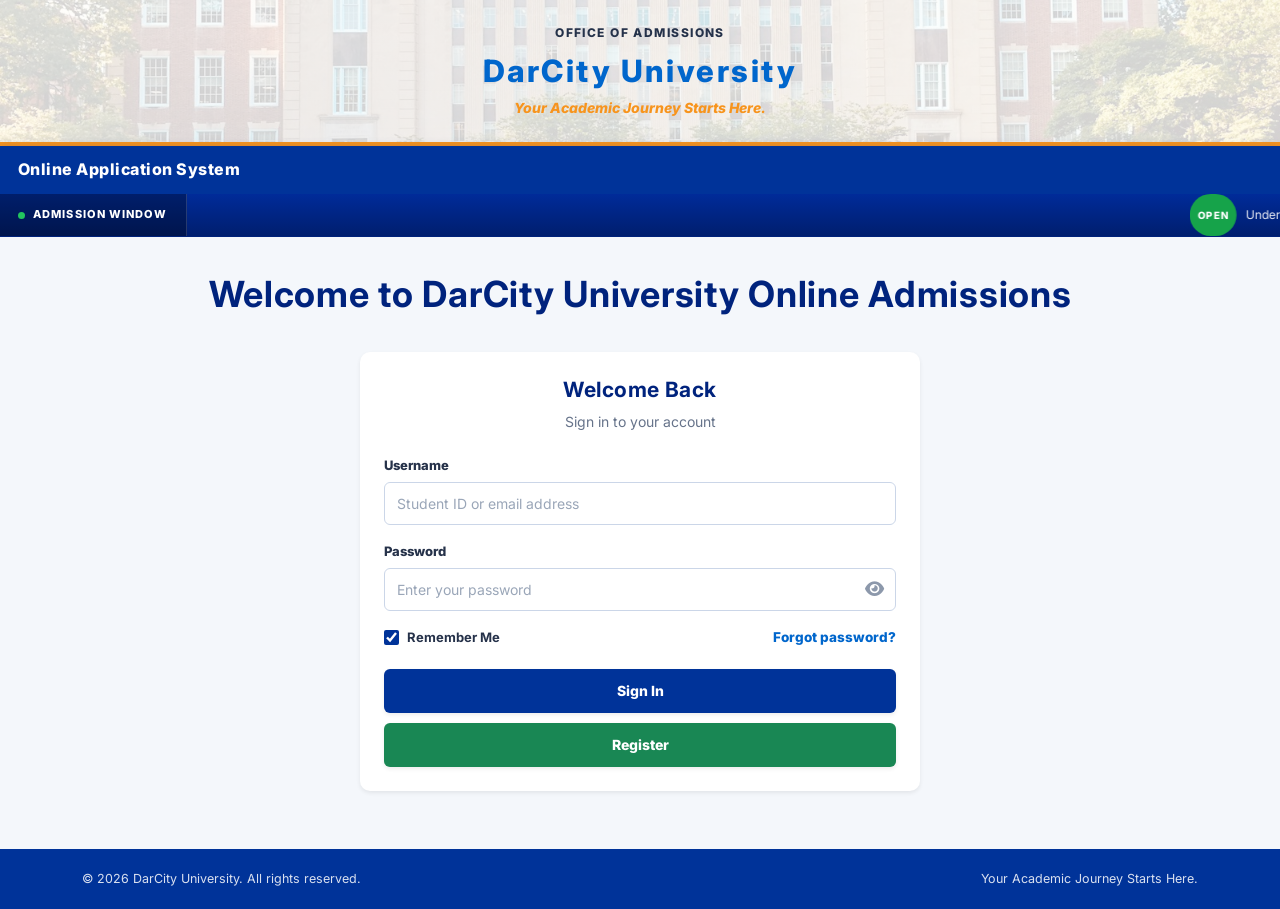
<file: index.html>
<!DOCTYPE html>
<html lang="en">
<head>
  <meta charset="UTF-8">
  <meta name="viewport" content="width=device-width, initial-scale=1.0">
  <link rel="icon" href="images/DARCITY.jpg" type="image/jpeg">
  <title>DarCity University | Online Application System</title>
  <meta name="description" content="DarCity University online application portal. Your academic journey starts here.">
  <link rel="stylesheet" href="https://cdnjs.cloudflare.com/ajax/libs/bootstrap/5.3.3/css/bootstrap.min.css">
  <link rel="preconnect" href="https://fonts.googleapis.com">
  <link rel="preconnect" href="https://fonts.gstatic.com" crossorigin>
  <link href="https://fonts.googleapis.com/css2?family=Inter:wght@300;400;500;600;700;800;900&display=swap" rel="stylesheet">

  
  <link rel="stylesheet" href="https://cdnjs.cloudflare.com/ajax/libs/font-awesome/6.5.2/css/all.min.css">
  <link rel="stylesheet" href="style.css">
</head>
<body class="login-page">
  <div class="portal-shell">

    
    <header class="portal-header">
      <div class="masthead">
        <div class="container masthead-inner">

          <div class="institution">
            <p class="institution-kicker">OFFICE OF ADMISSIONS</p>
            <p class="institution-name">DarCity University</p>
            <p class="institution-motto">Your Academic Journey Starts Here.</p>
          </div>

        </div>
      </div>

      <div class="oas-bar">
        <div class="container oas-inner">
          <a class="oas-title" href="index.html">Online Application System</a>
        </div>
      </div>

      <div class="ticker" aria-label="Admission window information">
        <div class="ticker-label"><span class="ticker-dot"></span>Admission Window</div>
        <marquee class="ticker-marquee" behavior="scroll" direction="left" scrollamount="6" scrolldelay="20">
          <span class="ticker-item"><b class="status-pill status-open">Open</b> Undergraduate &middot; Round 12 &middot; Closes 12 Dec 2026</span>
          <span class="ticker-item"><b class="status-pill status-open">Open</b> Postgraduate &middot; Round 04 &middot; Closes 20 Dec 2026</span>
          <span class="ticker-item"><b class="status-pill status-closed">Closed</b> Diploma &middot; Round 03 &middot; Closed 30 Nov 2026</span>
        </marquee>
      </div>
    </header>

    <main class="portal-main">
      <div class="container">

        
        <section class="admission-section" id="admission-info" aria-labelledby="admission-title">
          <div class="page-heading text-center">
            <div>
              <h1 id="admission-title">Welcome to DarCity University Online Admissions</h1>
            </div>
          </div>
        </section>

        
        <section class="login-wrap" id="login-card" aria-labelledby="login-title">
          <article class="portal-card login-card card shadow-sm border-0">
            <div class="card-body p-4">
              <div class="login-intro">
                <h2 id="login-title">Welcome Back</h2>
                <p class="section-description">Sign in to your account</p>
              </div>

              
              <form class="auth-form" action="application.html#step-personal" method="get">
                <div class="field">
                  <label for="student-id" class="form-label">Username</label>
                  <input type="text" class="form-control" id="student-id" placeholder="Student ID or email address" required>
                </div>

                <div class="field">
                  <label for="password" class="form-label">Password</label>
                  <div class="input-with-icon">
                    <input type="password" class="form-control" id="password" placeholder="Enter your password" required>
                    <span class="input-icon" aria-hidden="true"><i class="fa-solid fa-eye"></i></span>
                  </div>
                </div>

                <div class="form-options d-flex justify-content-between align-items-center">
                  <label class="checkbox-label">
                    <input type="checkbox" checked> Remember Me
                  </label>
                  <a class="text-link" href="mailto:admissions@mit.edu">Forgot password?</a>
                </div>

                <button type="submit" class="btn shadow-sm btn-primary btn-full">Sign In</button>
                <a class="btn shadow-sm btn-success btn-full" href="register.html">Register</a>
              </form>
            </div>
          </article>
        </section>

        

      </div>
    </main>

    <footer class="portal-footer">
      <div class="container footer-inner">
        <p>&copy; 2026 DarCity University. All rights reserved.</p>
        <p>Your Academic Journey Starts Here.</p>
      </div>
    </footer>

  </div>
</body>
</html>
</file>
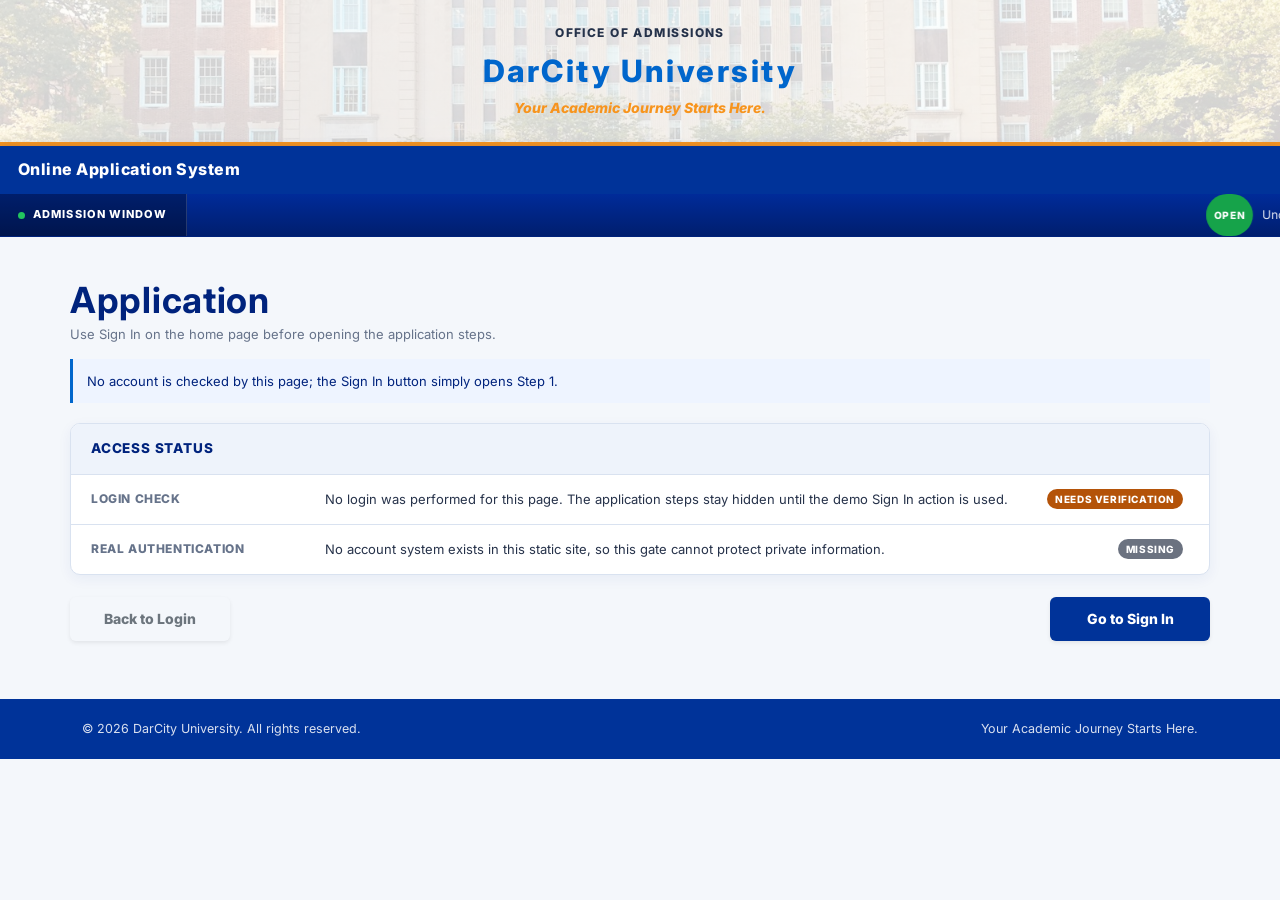
<file: application.html>
<!DOCTYPE html>
<html lang="en">
<head>
  <meta charset="UTF-8">
  <meta name="viewport" content="width=device-width, initial-scale=1.0">
  <link rel="icon" href="images/DARCITY.jpg" type="image/jpeg">
  <title>Application | DarCity University</title>
  <meta name="description" content="Complete the static DarCity University application step by step in one page, without JavaScript.">
  <link rel="stylesheet" href="https://cdnjs.cloudflare.com/ajax/libs/bootstrap/5.3.3/css/bootstrap.min.css">
  <link rel="preconnect" href="https://fonts.googleapis.com">
  <link rel="preconnect" href="https://fonts.gstatic.com" crossorigin>
  <link href="https://fonts.googleapis.com/css2?family=Inter:wght@300;400;500;600;700;800;900&display=swap" rel="stylesheet">
  <link rel="stylesheet" href="https://cdnjs.cloudflare.com/ajax/libs/font-awesome/6.5.2/css/all.min.css">
  <link rel="stylesheet" href="style.css">
</head>
<body>

  <header class="portal-header">
    <div class="masthead">
      <div class="container masthead-inner">
        <div class="institution">
          <p class="institution-kicker">OFFICE OF ADMISSIONS</p>
          <p class="institution-name">DarCity University</p>
          <p class="institution-motto">Your Academic Journey Starts Here.</p>
        </div>
      </div>
    </div>

    <div class="oas-bar">
      <div class="container oas-inner">
        <a class="oas-title" href="index.html">Online Application System</a>
      </div>
    </div>

    <div class="ticker" aria-label="Admission window information">
      <div class="ticker-label"><span class="ticker-dot"></span>Admission Window</div>
      <marquee class="ticker-marquee" behavior="scroll" direction="left" scrollamount="6" scrolldelay="20">
        <span class="ticker-item"><b class="status-pill status-open">Open</b> Undergraduate &middot; Round 12 &middot; Closes 12 Dec 2026</span>
        <span class="ticker-item"><b class="status-pill status-open">Open</b> Postgraduate &middot; Round 04 &middot; Closes 20 Dec 2026</span>
        <span class="ticker-item"><b class="status-pill status-closed">Closed</b> Diploma &middot; Round 03 &middot; Closed 30 Nov 2026</span>
      </marquee>
    </div>
  </header>

  <main class="container portal-main">

    <section class="step-panel" id="step-personal">
      <section class="page-intro">
        <h1>Application</h1>
      </section>

      <div class="step-progress" aria-label="Application steps">
        <div class="step-progress-item"><a class="step-progress-link" href="#step-personal" aria-label="Personal Information"><span class="step-progress-title">Personal Information</span></a></div>
        <div class="step-progress-item"><a class="step-progress-link" href="#step-academic" aria-label="Academic Background"><span class="step-progress-title">Academic Background</span></a></div>
        <div class="step-progress-item"><a class="step-progress-link" href="#step-programme" aria-label="Programme Selection"><span class="step-progress-title">Programme Selection</span></a></div>
        <div class="step-progress-item"><a class="step-progress-link" href="#step-review" aria-label="Review"><span class="step-progress-title">Review</span></a></div>
        <div class="step-progress-item"><a class="step-progress-link" href="#step-confirmation" aria-label="Confirmation"><span class="step-progress-title">Confirmation</span></a></div>
      </div>

      <div class="step-form">
        <fieldset class="form-card shadow-sm rounded-3" id="personal">
          <legend><span class="legend-index">A</span> Personal Information</legend>
          <div class="form-grid">
            <div class="field">
              <label for="full-name" class="form-label">Full Name</label>
              <input type="text" class="form-control" id="full-name" autocomplete="name" placeholder="As shown on your ID" required>
            </div>
            <div class="field">
              <label for="dob" class="form-label">Date of Birth</label>
              <input type="date" class="form-control" id="dob" autocomplete="bday" required>
            </div>
            <div class="field">
              <label for="app-gender" class="form-label">Gender</label>
              <select class="form-select" id="app-gender" required>
                <option value="" disabled selected>Select gender</option>
                <option>Female</option>
                <option>Male</option>
                <option>Prefer not to say</option>
              </select>
            </div>
            <div class="field">
              <label for="app-nationality" class="form-label">Nationality</label>
              <select class="form-select" id="app-nationality" required>
                <option value="" disabled selected>Select nationality</option>
                <option>Afghanistan
                <option>Albania
                <option>Algeria
                <option>Andorra
                <option>Angola
                <option>Antigua and Barbuda
                <option>Argentina
                <option>Armenia
                <option>Australia
                <option>Austria
                <option>Azerbaijan
                <option>Bahamas
                <option>Bahrain
                <option>Bangladesh
                <option>Barbados
                <option>Belarus
                <option>Belgium
                <option>Belize
                <option>Benin
                <option>Bhutan
                <option>Bolivia
                <option>Bosnia and Herzegovina
                <option>Botswana
                <option>Brazil
                <option>Brunei
                <option>Bulgaria
                <option>Burkina Faso
                <option>Burundi
                <option>Cabo Verde
                <option>Cambodia
                <option>Cameroon
                <option>Canada
                <option>Central African Republic
                <option>Chad
                <option>Chile
                <option>China
                <option>Colombia
                <option>Comoros
                <option>Congo, Democratic Republic of the
                <option>Congo, Republic of the
                <option>Costa Rica
                <option>Croatia
                <option>Cuba
                <option>Cyprus
                <option>Czechia
                <option>Denmark
                <option>Djibouti
                <option>Dominica
                <option>Dominican Republic
                <option>Ecuador
                <option>Egypt
                <option>El Salvador
                <option>Equatorial Guinea
                <option>Eritrea
                <option>Estonia
                <option>Eswatini
                <option>Ethiopia
                <option>Fiji
                <option>Finland
                <option>France
                <option>Gabon
                <option>Gambia
                <option>Georgia
                <option>Germany
                <option>Ghana
                <option>Greece
                <option>Grenada
                <option>Guatemala
                <option>Guinea
                <option>Guinea-Bissau
                <option>Guyana
                <option>Haiti
                <option>Honduras
                <option>Hungary
                <option>Iceland
                <option>India
                <option>Indonesia
                <option>Iran
                <option>Iraq
                <option>Ireland
                <option>Israel
                <option>Italy
                <option>Jamaica
                <option>Japan
                <option>Jordan
                <option>Kazakhstan
                <option>Kenya
                <option>Kiribati
                <option>Kuwait
                <option>Kyrgyzstan
                <option>Laos
                <option>Latvia
                <option>Lebanon
                <option>Lesotho
                <option>Liberia
                <option>Libya
                <option>Liechtenstein
                <option>Lithuania
                <option>Luxembourg
                <option>Madagascar
                <option>Malawi
                <option>Malaysia
                <option>Maldives
                <option>Mali
                <option>Malta
                <option>Marshall Islands
                <option>Mauritania
                <option>Mauritius
                <option>Mexico
                <option>Micronesia
                <option>Moldova
                <option>Monaco
                <option>Mongolia
                <option>Montenegro
                <option>Morocco
                <option>Mozambique
                <option>Myanmar
                <option>Namibia
                <option>Nauru
                <option>Nepal
                <option>Netherlands
                <option>New Zealand
                <option>Nicaragua
                <option>Niger
                <option>Nigeria
                <option>North Korea
                <option>North Macedonia
                <option>Norway
                <option>Oman
                <option>Pakistan
                <option>Palau
                <option>Palestine
                <option>Panama
                <option>Papua New Guinea
                <option>Paraguay
                <option>Peru
                <option>Philippines
                <option>Poland
                <option>Portugal
                <option>Qatar
                <option>Romania
                <option>Russia
                <option>Rwanda
                <option>Saint Kitts and Nevis
                <option>Saint Lucia
                <option>Saint Vincent and the Grenadines
                <option>Samoa
                <option>San Marino
                <option>Sao Tome and Principe
                <option>Saudi Arabia
                <option>Senegal
                <option>Serbia
                <option>Seychelles
                <option>Sierra Leone
                <option>Singapore
                <option>Slovakia
                <option>Slovenia
                <option>Solomon Islands
                <option>Somalia
                <option>South Africa
                <option>South Korea
                <option>South Sudan
                <option>Spain
                <option>Sri Lanka
                <option>Sudan
                <option>Suriname
                <option>Sweden
                <option>Switzerland
                <option>Syria
                <option>Tajikistan
                <option>Tanzania
                <option>Thailand
                <option>Timor-Leste
                <option>Togo
                <option>Tonga
                <option>Trinidad and Tobago
                <option>Tunisia
                <option>Turkey
                <option>Turkmenistan
                <option>Tuvalu
                <option>Uganda
                <option>Ukraine
                <option>United Arab Emirates
                <option>United Kingdom
                <option>United States
                <option>Uruguay
                <option>Uzbekistan
                <option>Vanuatu
                <option>Vatican City
                <option>Venezuela
                <option>Vietnam
                <option>Yemen
                <option>Zambia
                <option>Zimbabwe
                <option>Other
              </select>
            </div>
            <div class="field">
              <label for="app-email" class="form-label">Email</label>
              <input type="email" class="form-control" id="app-email" autocomplete="email" placeholder="name@example.com" required>
            </div>
            <div class="field">
              <label for="app-phone" class="form-label">Phone Number</label>
              <input type="tel" class="form-control" id="app-phone" autocomplete="tel" placeholder="+255 000 000 000" required>
            </div>
            <div class="field full">
              <label for="app-address" class="form-label">Address</label>
              <textarea class="form-control" id="app-address" autocomplete="street-address" rows="2" required></textarea>
            </div>
          </div>
        </fieldset>

        <div class="step-actions">
          <a class="btn shadow-sm btn-outline-secondary" href="index.html">Cancel</a>
          <div class="step-actions-end">
            <a class="btn shadow-sm btn-primary continue-link" href="#step-academic">Continue to Academics</a>
          </div>
        </div>
      </div>
    </section>

    <section class="step-panel" id="step-academic">
      <section class="page-intro">
        <h1>Application</h1>
        <p class="small-note">Add your most recent school and qualification details.</p>
      </section>

      <div class="step-progress" aria-label="Application steps">
        <div class="step-progress-item"><a class="step-progress-link" href="#step-personal" aria-label="Personal Information"><span class="step-progress-title">Personal Information</span></a></div>
        <div class="step-progress-item"><a class="step-progress-link" href="#step-academic" aria-label="Academic Background"><span class="step-progress-title">Academic Background</span></a></div>
        <div class="step-progress-item"><a class="step-progress-link" href="#step-programme" aria-label="Programme Selection"><span class="step-progress-title">Programme Selection</span></a></div>
        <div class="step-progress-item"><a class="step-progress-link" href="#step-review" aria-label="Review"><span class="step-progress-title">Review</span></a></div>
        <div class="step-progress-item"><a class="step-progress-link" href="#step-confirmation" aria-label="Confirmation"><span class="step-progress-title">Confirmation</span></a></div>
      </div>

      <div class="step-form">
        <fieldset class="form-card shadow-sm rounded-3" id="academic">
          <legend><span class="legend-index">B</span> Academic Background</legend>
          <div class="form-grid">
            <div class="field">
              <label for="school" class="form-label">Previous School</label>
              <input type="text" class="form-control" id="school" placeholder="Name of your most recent school" required>
            </div>
            <div class="field">
              <label for="education-level" class="form-label">Education Level</label>
              <select class="form-select" id="education-level" required>
                <option value="" disabled selected>Select level</option>
                <option>High School / Secondary</option>
                <option>Diploma</option>
                <option>Undergraduate</option>
                <option>Postgraduate</option>
              </select>
            </div>
            <div class="field">
              <label for="exam-year" class="form-label">Examination Year</label>
              <input type="number" class="form-control" id="exam-year" min="1990" max="2030" placeholder="2026" required>
            </div>
            <div class="field">
              <label for="certificate" class="form-label">Certificate Type</label>
              <select class="form-select" id="certificate" required>
                <option value="" disabled selected>Select certificate</option>
                <option>Secondary School Certificate</option>
                <option>Higher Secondary Certificate</option>
                <option>International Baccalaureate</option>
                <option>Other</option>
              </select>
            </div>
            <div class="field full">
              <label for="grades" class="form-label">Grade</label>
              <input type="text" class="form-control" id="grades" placeholder="For example, 5 credits / GPA 3.8" required>
            </div>
          </div>
        </fieldset>

        <div class="step-actions">
          <a class="btn shadow-sm btn-outline-secondary" href="#step-personal">Back</a>
          <div class="step-actions-end">
            <a class="btn shadow-sm btn-primary continue-link" href="#step-programme">Continue to Programme</a>
          </div>
        </div>
      </div>
    </section>

    <section class="step-panel" id="step-programme">
      <section class="page-intro">
        <h1>Application</h1>
        <p class="small-note">Choose an award level, then select one programme from the list that appears.</p>
      </section>

      <div class="step-progress" aria-label="Application steps">
        <div class="step-progress-item"><a class="step-progress-link" href="#step-personal" aria-label="Personal Information"><span class="step-progress-title">Personal Information</span></a></div>
        <div class="step-progress-item"><a class="step-progress-link" href="#step-academic" aria-label="Academic Background"><span class="step-progress-title">Academic Background</span></a></div>
        <div class="step-progress-item"><a class="step-progress-link" href="#step-programme" aria-label="Programme Selection"><span class="step-progress-title">Programme Selection</span></a></div>
        <div class="step-progress-item"><a class="step-progress-link" href="#step-review" aria-label="Review"><span class="step-progress-title">Review</span></a></div>
        <div class="step-progress-item"><a class="step-progress-link" href="#step-confirmation" aria-label="Confirmation"><span class="step-progress-title">Confirmation</span></a></div>
      </div>

      <p class="step-note">Answers stay in this page while it is open.</p>

      <div class="step-form">
        <fieldset class="form-card shadow-sm rounded-3" id="programme">
          <legend><span class="legend-index">C</span> Technology Programme Selection</legend>

          <div class="programme-picker">
            <div class="programme-level-field">
              <label for="programme-level" class="form-label">Award Level</label>
              <select class="form-select programme-level" id="programme-level" required>
                <option value="" disabled selected>Select diploma or bachelor</option>
                <option value="bachelor">Bachelor</option>
                <option value="diploma">Diploma</option>
              </select>
            </div>

            <p class="programme-hint">Choose an award level to see the available programmes.</p>

            <div class="programme-panel" data-level="bachelor">
              <div class="programme-grid">
                <label class="programme-card">
                  <input type="radio" name="programme" required value="btech-computer-science">
                  <span class="programme-card-body">
                    <span class="programme-icon">CS</span>
                    <span class="programme-name">Bachelor of Technology in Computer Science</span>
                    <span class="programme-department">Department of Computer Science</span>
                    <span class="programme-description">Learn programming, databases and the basics of computing systems.</span>
                    <span class="programme-details"><span>B.Tech</span><span>4 years</span></span>
                    <span class="select-option">Select programme</span>
                  </span>
                </label>

                <label class="programme-card">
                  <input type="radio" name="programme" required value="btech-information-technology">
                  <span class="programme-card-body">
                    <span class="programme-icon">IT</span>
                    <span class="programme-name">Bachelor of Technology in Information Technology</span>
                    <span class="programme-department">Department of Information Technology</span>
                    <span class="programme-description">Study networks, databases and the tools used to manage information systems.</span>
                    <span class="programme-details"><span>B.Tech</span><span>4 years</span></span>
                    <span class="select-option">Select programme</span>
                  </span>
                </label>

                <label class="programme-card">
                  <input type="radio" name="programme" required value="btech-software-engineering">
                  <span class="programme-card-body">
                    <span class="programme-icon">SE</span>
                    <span class="programme-name">Bachelor of Technology in Software Engineering</span>
                    <span class="programme-department">Department of Software Engineering</span>
                    <span class="programme-description">Learn how software is planned, built, tested and maintained in real projects.</span>
                    <span class="programme-details"><span>B.Tech</span><span>4 years</span></span>
                    <span class="select-option">Select programme</span>
                  </span>
                </label>

                <label class="programme-card">
                  <input type="radio" name="programme" required value="btech-computer-engineering">
                  <span class="programme-card-body">
                    <span class="programme-icon">CE</span>
                    <span class="programme-name">Bachelor of Technology in Computer Engineering</span>
                    <span class="programme-department">Department of Computer Engineering</span>
                    <span class="programme-description">Work with computer hardware, embedded systems and the software that runs on them.</span>
                    <span class="programme-details"><span>B.Tech</span><span>4 years</span></span>
                    <span class="select-option">Select programme</span>
                  </span>
                </label>

                <label class="programme-card">
                  <input type="radio" name="programme" required value="btech-electronics-communication">
                  <span class="programme-card-body">
                    <span class="programme-icon">EC</span>
                    <span class="programme-name">Bachelor of Technology in Electronics and Communication Engineering</span>
                    <span class="programme-department">Department of Electronics and Communication Engineering</span>
                    <span class="programme-description">Study circuits, signals and communication systems used in everyday devices.</span>
                    <span class="programme-details"><span>B.Tech</span><span>4 years</span></span>
                    <span class="select-option">Select programme</span>
                  </span>
                </label>

                <label class="programme-card">
                  <input type="radio" name="programme" required value="btech-electrical-engineering">
                  <span class="programme-card-body">
                    <span class="programme-icon">EE</span>
                    <span class="programme-name">Bachelor of Technology in Electrical Engineering</span>
                    <span class="programme-department">Department of Electrical Engineering</span>
                    <span class="programme-description">Learn about circuits, machines, power systems and electrical design.</span>
                    <span class="programme-details"><span>B.Tech</span><span>4 years</span></span>
                    <span class="select-option">Select programme</span>
                  </span>
                </label>
              </div>
            </div>

            <div class="programme-panel" data-level="diploma">
              <div class="programme-grid">
                <label class="programme-card">
                  <input type="radio" name="programme" required value="diploma-computer-science">
                  <span class="programme-card-body">
                    <span class="programme-icon">DCS</span>
                    <span class="programme-name">Diploma in Computer Science</span>
                    <span class="programme-department">Department of Computer Science</span>
                    <span class="programme-description">Learn programming, databases and basic computer systems.</span>
                    <span class="programme-details"><span>Diploma</span><span>3 years</span></span>
                    <span class="select-option">Select programme</span>
                  </span>
                </label>

                <label class="programme-card">
                  <input type="radio" name="programme" required value="diploma-information-technology">
                  <span class="programme-card-body">
                    <span class="programme-icon">DIT</span>
                    <span class="programme-name">Diploma in Information Technology</span>
                    <span class="programme-department">Department of Information Technology</span>
                    <span class="programme-description">Study computer networks, databases and everyday IT support.</span>
                    <span class="programme-details"><span>Diploma</span><span>3 years</span></span>
                    <span class="select-option">Select programme</span>
                  </span>
                </label>

                <label class="programme-card">
                  <input type="radio" name="programme" required value="diploma-electrical-engineering">
                  <span class="programme-card-body">
                    <span class="programme-icon">DEE</span>
                    <span class="programme-name">Diploma in Electrical Engineering</span>
                    <span class="programme-department">Department of Electrical Engineering</span>
                    <span class="programme-description">Learn wiring, circuits, machines and basic power systems.</span>
                    <span class="programme-details"><span>Diploma</span><span>3 years</span></span>
                    <span class="select-option">Select programme</span>
                  </span>
                </label>

                <label class="programme-card">
                  <input type="radio" name="programme" required value="diploma-electronics-communication">
                  <span class="programme-card-body">
                    <span class="programme-icon">DEC</span>
                    <span class="programme-name">Diploma in Electronics and Communication</span>
                    <span class="programme-department">Department of Electronics and Communication Engineering</span>
                    <span class="programme-description">Study electronic circuits and the basics of communication systems.</span>
                    <span class="programme-details"><span>Diploma</span><span>3 years</span></span>
                    <span class="select-option">Select programme</span>
                  </span>
                </label>
              </div>
            </div>
          </div>
        </fieldset>

        <div class="step-actions">
          <a class="btn shadow-sm btn-outline-secondary" href="#step-academic">Back</a>
          <div class="step-actions-end">
            <a class="btn shadow-sm btn-primary continue-link" href="#step-review">Continue to Review</a>
          </div>
        </div>
      </div>
    </section>

    <section class="step-panel" id="step-review">
      <section class="page-intro">
        <h1>Application</h1>
        <p class="small-note">Check the state of this static application flow before the final step.</p>
      </section>

      <div class="step-progress" aria-label="Application steps">
        <div class="step-progress-item"><a class="step-progress-link" href="#step-personal" aria-label="Personal Information"><span class="step-progress-title">Personal Information</span></a></div>
        <div class="step-progress-item"><a class="step-progress-link" href="#step-academic" aria-label="Academic Background"><span class="step-progress-title">Academic Background</span></a></div>
        <div class="step-progress-item"><a class="step-progress-link" href="#step-programme" aria-label="Programme Selection"><span class="step-progress-title">Programme Selection</span></a></div>
        <div class="step-progress-item"><a class="step-progress-link" href="#step-review" aria-label="Review"><span class="step-progress-title">Review</span></a></div>
        <div class="step-progress-item"><a class="step-progress-link" href="#step-confirmation" aria-label="Confirmation"><span class="step-progress-title">Confirmation</span></a></div>
      </div>



      <div class="step-actions">
        <a class="btn shadow-sm btn-outline-secondary" href="#step-programme">Back</a>
        <div class="step-actions-end">
          <a class="btn shadow-sm btn-primary continue-link" href="#step-confirmation">Continue to Confirmation</a>
        </div>
      </div>
    </section>

    <div class="review-actions" aria-label="Review actions">
      <div class="step-actions">
        <a class="btn shadow-sm btn-outline-secondary" href="#step-programme">Back</a>
        <div class="step-actions-end">
          <a class="btn shadow-sm btn-primary" href="#step-confirmation">Continue to Confirmation</a>
        </div>
      </div>
    </div>

    <section class="step-panel" id="step-confirmation">
      <section class="page-intro">
        <h1>Application</h1>
        <p class="small-note">You have reached the end of the no-JavaScript step flow.</p>
      </section>

      <div class="step-progress" aria-label="Application steps">
        <div class="step-progress-item"><a class="step-progress-link" href="#step-personal" aria-label="Personal Information"><span class="step-progress-title">Personal Information</span></a></div>
        <div class="step-progress-item"><a class="step-progress-link" href="#step-academic" aria-label="Academic Background"><span class="step-progress-title">Academic Background</span></a></div>
        <div class="step-progress-item"><a class="step-progress-link" href="#step-programme" aria-label="Programme Selection"><span class="step-progress-title">Programme Selection</span></a></div>
        <div class="step-progress-item"><a class="step-progress-link" href="#step-review" aria-label="Review"><span class="step-progress-title">Review</span></a></div>
        <div class="step-progress-item"><a class="step-progress-link" href="#step-confirmation" aria-label="Confirmation"><span class="step-progress-title">Confirmation</span></a></div>
      </div>


      <section class="completion-message" aria-labelledby="completion-heading">
        <h2 id="completion-heading">CONFIRMATION</h2>
        <p>You have finished the application. Once submitted no return.</p>
        <label class="checkbox-label">
          <input type="checkbox">
          I hereby declare that the information provided in this application is true, accurate, and complete to the best of my knowledge.
        </label>
      </section>

      <div class="step-actions">
        <a class="btn shadow-sm btn-outline-secondary" href="#step-review">Back to Review</a>
        <div class="step-actions-end">
          <a class="btn shadow-sm btn-primary" href="index.html">Submit Application</a>
        </div>
      </div>
    </section>

    <section class="locked-panel" id="step-locked">
      <section class="page-intro">
        <h1>Application</h1>
        <p class="small-note">Complete the earlier steps before opening this one.</p>
      </section>

      <p class="step-note">At least one required field is still incomplete. Go back and finish it before continuing.</p>

      <section class="review-card" aria-labelledby="locked-heading">
        <div class="review-card-header" id="locked-heading">Step Access</div>

        <div class="review-row">
          <div class="review-label">Previous Steps</div>
          <div class="review-value">The earlier answers must pass the browser's required-field checks before the next step unlocks.</div>
          <b class="status-pill status-pending review-status">NEEDS VERIFICATION</b>
        </div>
      </section>

      <div class="step-actions">
        <a class="btn shadow-sm btn-outline-secondary" href="index.html#login-card">Back to Login</a>
        <div class="step-actions-end">
          <a class="btn shadow-sm btn-primary" href="#step-personal">Go to Step 1</a>
        </div>
      </div>
    </section>

    <section class="gate-panel" id="login-required">
      <section class="page-intro">
        <h1>Application</h1>
        <p class="small-note">Use Sign In on the home page before opening the application steps.</p>
      </section>

      <p class="step-note">No account is checked by this page; the Sign In button simply opens Step 1.</p>

      <section class="review-card" aria-labelledby="gate-heading">
        <div class="review-card-header" id="gate-heading">Access Status</div>

        <div class="review-row">
          <div class="review-label">Login Check</div>
          <div class="review-value">No login was performed for this page. The application steps stay hidden until the demo Sign In action is used.</div>
          <b class="status-pill status-pending review-status">NEEDS VERIFICATION</b>
        </div>

        <div class="review-row">
          <div class="review-label">Real Authentication</div>
          <div class="review-value">No account system exists in this static site, so this gate cannot protect private information.</div>
          <b class="status-pill status-missing review-status">MISSING</b>
        </div>
      </section>

      <div class="step-actions">
        <a class="btn shadow-sm btn-outline-secondary" href="index.html#login-card">Back to Login</a>
        <div class="step-actions-end">
          <a class="btn shadow-sm btn-primary" href="index.html#login-card">Go to Sign In</a>
        </div>
      </div>
    </section>

  </main>

  <footer class="portal-footer">
    <div class="container footer-inner">
      <p>&copy; 2026 DarCity University. All rights reserved.</p>
      <p>Your Academic Journey Starts Here.</p>
    </div>
  </footer>

</body>
</html>
</file>
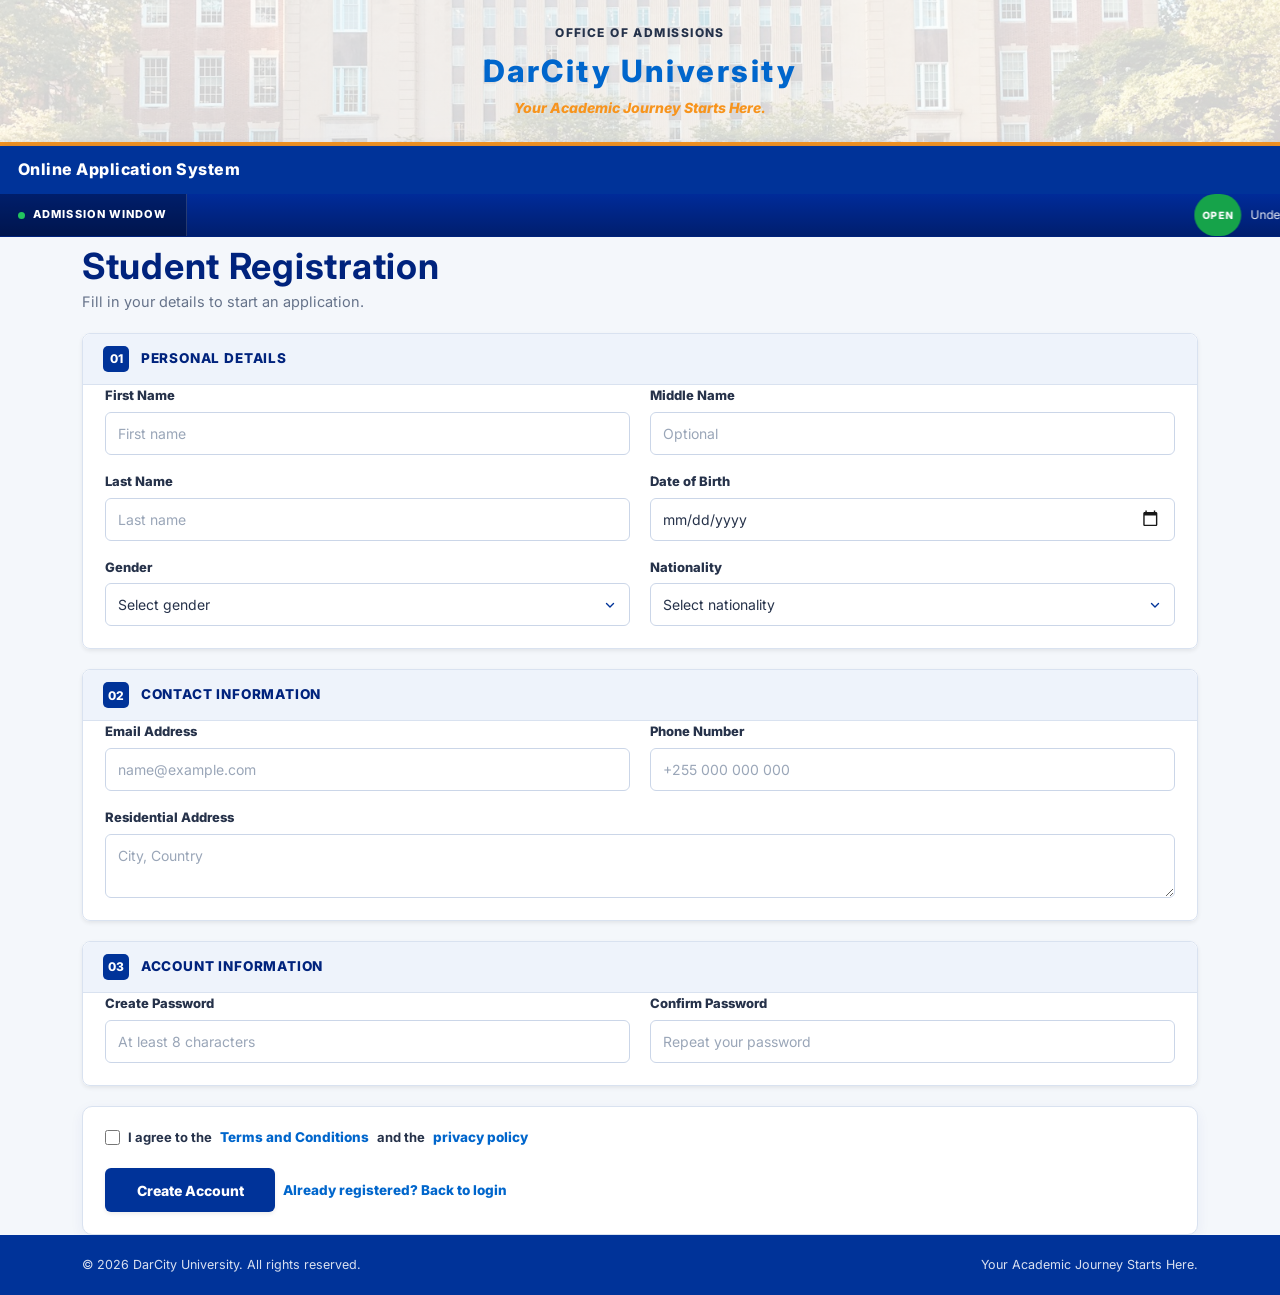
<file: register.html>
<!DOCTYPE html>
<html lang="en">
<head>
  <meta charset="UTF-8">
  <meta name="viewport" content="width=device-width, initial-scale=1.0">
  <link rel="icon" href="images/DARCITY.jpg" type="image/jpeg">
  <title>Register | DarCity University</title>
  <meta name="description" content="Create a DarCity University student account to begin your application.">
  <link rel="stylesheet" href="https://cdnjs.cloudflare.com/ajax/libs/bootstrap/5.3.3/css/bootstrap.min.css">
  <link rel="preconnect" href="https://fonts.googleapis.com">
  <link rel="preconnect" href="https://fonts.gstatic.com" crossorigin>
  <link href="https://fonts.googleapis.com/css2?family=Inter:wght@300;400;500;600;700;800;900&display=swap" rel="stylesheet">

  
  <link rel="stylesheet" href="https://cdnjs.cloudflare.com/ajax/libs/font-awesome/6.5.2/css/all.min.css">
  <link rel="stylesheet" href="style.css">
</head>
<body>

  <header class="portal-header">
    <div class="masthead">
      <div class="container masthead-inner">
        <div class="institution">
          <p class="institution-kicker">OFFICE OF ADMISSIONS</p>
          <p class="institution-name">DarCity University</p>
          <p class="institution-motto">Your Academic Journey Starts Here.</p>
        </div>
      </div>
    </div>

    <div class="oas-bar">
      <div class="container oas-inner">
        <a class="oas-title" href="index.html">Online Application System</a>
      </div>
    </div>

    <div class="ticker" aria-label="Admission window information">
      <div class="ticker-label"><span class="ticker-dot"></span>Admission Window</div>
      <marquee class="ticker-marquee" behavior="scroll" direction="left" scrollamount="6" scrolldelay="20">
        <span class="ticker-item"><b class="status-pill status-open">Open</b> Undergraduate &middot; Round 12 &middot; Closes 12 Dec 2026</span>
        <span class="ticker-item"><b class="status-pill status-open">Open</b> Postgraduate &middot; Round 04 &middot; Closes 20 Dec 2026</span>
        <span class="ticker-item"><b class="status-pill status-closed">Closed</b> Diploma &middot; Round 03 &middot; Closed 30 Nov 2026</span>
      </marquee>
    </div>
  </header>

  <main class="container">
    <section class="page-intro">
      <h1>Student Registration</h1>
      <p>Fill in your details to start an application.</p>
    </section>

    <form action="index.html#login-card" method="get">

      <fieldset class="form-card shadow-sm rounded-3">
        <legend><span class="legend-index">01</span> Personal Details</legend>
        <div class="form-grid">
          <div class="field">
            <label for="first-name" class="form-label">First Name</label>
            <input type="text" class="form-control" id="first-name" name="first-name" placeholder="First name" required>
          </div>
          <div class="field">
            <label for="middle-name" class="form-label">Middle Name</label>
            <input type="text" class="form-control" id="middle-name" name="middle-name" placeholder="Optional">
          </div>
          <div class="field">
            <label for="last-name" class="form-label">Last Name</label>
            <input type="text" class="form-control" id="last-name" name="last-name" placeholder="Last name" required>
          </div>
          <div class="field">
            <label for="birth-date" class="form-label">Date of Birth</label>
            <input type="date" class="form-control" id="birth-date" name="birth-date" required>
          </div>
          <div class="field">
            <label for="gender" class="form-label">Gender</label>
            <select class="form-select" id="gender" name="gender" required>
              <option value="" selected disabled>Select gender</option>
              <option>Female</option>
              <option>Male</option>
              <option>Prefer not to say</option>
            </select>
          </div>
          <div class="field">
            <label for="nationality" class="form-label">Nationality</label>
            <select class="form-select" id="nationality" name="nationality" required>
              <option value="" disabled selected>Select nationality</option>
              <option>Afghanistan
              <option>Albania
              <option>Algeria
              <option>Andorra
              <option>Angola
              <option>Antigua and Barbuda
              <option>Argentina
              <option>Armenia
              <option>Australia
              <option>Austria
              <option>Azerbaijan
              <option>Bahamas
              <option>Bahrain
              <option>Bangladesh
              <option>Barbados
              <option>Belarus
              <option>Belgium
              <option>Belize
              <option>Benin
              <option>Bhutan
              <option>Bolivia
              <option>Bosnia and Herzegovina
              <option>Botswana
              <option>Brazil
              <option>Brunei
              <option>Bulgaria
              <option>Burkina Faso
              <option>Burundi
              <option>Cabo Verde
              <option>Cambodia
              <option>Cameroon
              <option>Canada
              <option>Central African Republic
              <option>Chad
              <option>Chile
              <option>China
              <option>Colombia
              <option>Comoros
              <option>Congo, Democratic Republic of the
              <option>Congo, Republic of the
              <option>Costa Rica
              <option>Croatia
              <option>Cuba
              <option>Cyprus
              <option>Czechia
              <option>Denmark
              <option>Djibouti
              <option>Dominica
              <option>Dominican Republic
              <option>Ecuador
              <option>Egypt
              <option>El Salvador
              <option>Equatorial Guinea
              <option>Eritrea
              <option>Estonia
              <option>Eswatini
              <option>Ethiopia
              <option>Fiji
              <option>Finland
              <option>France
              <option>Gabon
              <option>Gambia
              <option>Georgia
              <option>Germany
              <option>Ghana
              <option>Greece
              <option>Grenada
              <option>Guatemala
              <option>Guinea
              <option>Guinea-Bissau
              <option>Guyana
              <option>Haiti
              <option>Honduras
              <option>Hungary
              <option>Iceland
              <option>India
              <option>Indonesia
              <option>Iran
              <option>Iraq
              <option>Ireland
              <option>Israel
              <option>Italy
              <option>Jamaica
              <option>Japan
              <option>Jordan
              <option>Kazakhstan
              <option>Kenya
              <option>Kiribati
              <option>Kuwait
              <option>Kyrgyzstan
              <option>Laos
              <option>Latvia
              <option>Lebanon
              <option>Lesotho
              <option>Liberia
              <option>Libya
              <option>Liechtenstein
              <option>Lithuania
              <option>Luxembourg
              <option>Madagascar
              <option>Malawi
              <option>Malaysia
              <option>Maldives
              <option>Mali
              <option>Malta
              <option>Marshall Islands
              <option>Mauritania
              <option>Mauritius
              <option>Mexico
              <option>Micronesia
              <option>Moldova
              <option>Monaco
              <option>Mongolia
              <option>Montenegro
              <option>Morocco
              <option>Mozambique
              <option>Myanmar
              <option>Namibia
              <option>Nauru
              <option>Nepal
              <option>Netherlands
              <option>New Zealand
              <option>Nicaragua
              <option>Niger
              <option>Nigeria
              <option>North Korea
              <option>North Macedonia
              <option>Norway
              <option>Oman
              <option>Pakistan
              <option>Palau
              <option>Palestine
              <option>Panama
              <option>Papua New Guinea
              <option>Paraguay
              <option>Peru
              <option>Philippines
              <option>Poland
              <option>Portugal
              <option>Qatar
              <option>Romania
              <option>Russia
              <option>Rwanda
              <option>Saint Kitts and Nevis
              <option>Saint Lucia
              <option>Saint Vincent and the Grenadines
              <option>Samoa
              <option>San Marino
              <option>Sao Tome and Principe
              <option>Saudi Arabia
              <option>Senegal
              <option>Serbia
              <option>Seychelles
              <option>Sierra Leone
              <option>Singapore
              <option>Slovakia
              <option>Slovenia
              <option>Solomon Islands
              <option>Somalia
              <option>South Africa
              <option>South Korea
              <option>South Sudan
              <option>Spain
              <option>Sri Lanka
              <option>Sudan
              <option>Suriname
              <option>Sweden
              <option>Switzerland
              <option>Syria
              <option>Tajikistan
              <option>Tanzania
              <option>Thailand
              <option>Timor-Leste
              <option>Togo
              <option>Tonga
              <option>Trinidad and Tobago
              <option>Tunisia
              <option>Turkey
              <option>Turkmenistan
              <option>Tuvalu
              <option>Uganda
              <option>Ukraine
              <option>United Arab Emirates
              <option>United Kingdom
              <option>United States
              <option>Uruguay
              <option>Uzbekistan
              <option>Vanuatu
              <option>Vatican City
              <option>Venezuela
              <option>Vietnam
              <option>Yemen
              <option>Zambia
              <option>Zimbabwe
              <option>Other
            </select>
          </div>
        </div>
      </fieldset>

      <fieldset class="form-card shadow-sm rounded-3">
        <legend><span class="legend-index">02</span> Contact Information</legend>
        <div class="form-grid">
          <div class="field">
            <label for="email" class="form-label">Email Address</label>
            <input type="email" class="form-control" id="email" name="email" placeholder="name@example.com" required>
          </div>
          <div class="field">
            <label for="phone" class="form-label">Phone Number</label>
            <input type="tel" class="form-control" id="phone" name="phone" placeholder="+255 000 000 000" required>
          </div>
          <div class="field full">
            <label for="address" class="form-label">Residential Address</label>
            <textarea class="form-control" id="address" name="address" placeholder="City, Country" required></textarea>
          </div>
        </div>
      </fieldset>

      <fieldset class="form-card shadow-sm rounded-3">
        <legend><span class="legend-index">03</span> Account Information</legend>
        <div class="form-grid">
          <div class="field">
            <label for="new-password" class="form-label">Create Password</label>
            <input type="password" class="form-control" id="new-password" placeholder="At least 8 characters" minlength="8" required>
          </div>
          <div class="field">
            <label for="confirm-password" class="form-label">Confirm Password</label>
            <input type="password" class="form-control" id="confirm-password" placeholder="Repeat your password" required>
          </div>
        </div>
      </fieldset>

      <div class="form-card">
        <label class="checkbox-label">
          <input type="checkbox" name="terms" required>
          I agree to the <a class="text-link" href="">Terms and Conditions</a> and the <a class="text-link" href="">privacy policy</a>
        </label>
        <div class="form-actions d-flex flex-wrap gap-2">
          <button type="submit" class="btn shadow-sm btn-primary">Create Account</button>
          <a class="text-link" href="index.html">Already registered? Back to login</a>
        </div>
      </div>

    </form>
  </main>

  <footer class="portal-footer">
    <div class="container footer-inner">
      <p>&copy; 2026 DarCity University. All rights reserved.</p>
      <p>Your Academic Journey Starts Here.</p>
    </div>
  </footer>

</body>
</html>
</file>
<file: style.css>
*,
*::before,
*::after {
  box-sizing: border-box;
}

body,
h1,
h2,
h3,
h4,
p,
ul,
fieldset,
legend {
  margin: 0;
}

ul {
  padding: 0;
  list-style: none;
}

img,
svg {
  display: block;
  max-width: 100%;
}

button,
input,
select,
textarea {
  font: inherit;
}

a {
  text-decoration: none;
}


:root {
  --udom-primary: #003399;
  --udom-blue: #0066cc;
  --udom-navy: #00237d;
  --udom-orange: #f7941d;
  --udom-light: #f4f7fb;
  --udom-border: #d9e2f0;
  --white: #ffffff;
  --text: #26324a;
  --muted: #66738a;
  --soft-blue: #eef4ff;
  --soft-orange: #fff7ed;
  --radius: 10px;
  --shadow: 0 10px 28px rgba(0, 51, 153, 0.08);
  --shadow-small: 0 4px 14px rgba(0, 51, 153, 0.06);
  --font-body: 'Inter', system-ui, -apple-system, 'Segoe UI', Roboto, sans-serif;
  --font-ui: 'Inter', system-ui, -apple-system, 'Segoe UI', Roboto, sans-serif;
}


html {
  scroll-behavior: smooth;
}

body {
  font-family: var(--font-body);
  color: var(--text);
  background: var(--udom-light);
  font-size: 15px;
  line-height: 1.6;
  overflow-x: hidden;
}

button,
input,
select,
textarea {
  font-family: var(--font-ui);
}

.oas-title,
.portal-nav,
.ticker,
.btn,
label,
.text-link,
.small-note,
.status-pill {
  font-family: var(--font-ui);
}

.container {
  width: min(1180px, calc(100% - 36px));
  margin: 0 auto;
}

.portal-shell {
  display: flex;
  min-height: 100vh;
  flex-direction: column;
}

.portal-main {
  flex: 1;
  padding: 34px 0 58px;
}

fieldset {
  border: 0;
  padding: 0;
}


h1,
h2,
h3,
h4 {
  color: var(--udom-navy);
  line-height: 1.3;
  letter-spacing: 0.02em;
}

h1 {
  font-size: clamp(28px, 3vw, 36px);
  font-weight: 700;
}

h2 {
  font-size: 23px;
  font-weight: 700;
}

h3 {
  font-size: 18px;
  font-weight: 700;
}

h4 {
  font-size: 16px;
  font-weight: 700;
}

p {
  color: var(--muted);
  font-size: 14.5px;
}

.section-description {
  margin-top: 8px;
  font-size: 14px;
}

.text-link {
  color: var(--udom-blue);
  font-size: 13.5px;
  font-weight: 800;
}

.small-note {
  color: var(--muted);
  font-size: 13px;
}

.action-intro {
  margin: 4px 0 16px;
}


.btn {
  display: inline-flex;
  min-height: 44px;
  align-items: center;
  justify-content: center;
  gap: 8px;
  padding: 10px 20px;
  border: 1px solid transparent;
  border-radius: 6px;
  font-size: 14px;
  font-weight: 800;
  cursor: pointer;
  transition: background-color 0.2s ease, border-color 0.2s ease,
    color 0.2s ease, transform 0.2s ease;
}

.btn-primary {
  color: var(--white);
  background: var(--udom-primary);
}

.btn-secondary {
  color: var(--text);
  background: var(--white);
  border-color: var(--udom-border);
}

.btn-full {
  width: 100%;
}

.btn:focus-visible,
.text-link:focus-visible,
input:focus-visible,
select:focus-visible,
textarea:focus-visible,
.portal-nav a:focus-visible {
  outline: 3px solid rgba(0, 102, 204, 0.3);
  outline-offset: 2px;
}


.masthead {
  border-bottom: 4px solid var(--udom-orange);
  background: linear-gradient(rgba(255, 255, 255, 0.82), rgba(255, 255, 255, 0.82)),
    url("images/campus.jpg") center / cover no-repeat;
}

.masthead-inner {
  display: grid;
  min-height: 142px;
  grid-template-columns: 1fr;
  align-items: center;
  gap: 18px;
  padding: 16px 0;
}

.institution {
  text-align: center;
}

.institution-kicker {
  color: #25324a;
  font-size: 12px;
  font-weight: 800;
  letter-spacing: 0.12em;
}

.institution-name {
  margin: 4px 0 2px;
  color: var(--udom-blue);
  font-size: clamp(23px, 2.4vw, 31px);
  font-weight: 800;
  letter-spacing: 0.08em;
}

.institution-motto {
  color: var(--udom-orange);
  font-size: 14px;
  font-style: italic;
  font-weight: 800;
}

.oas-bar {
  background: var(--udom-primary);
  color: var(--white);
  box-shadow: 0 2px 10px rgba(0, 51, 153, 0.25);
}

.container.oas-inner {
  display: flex;
  width: 100%;
  max-width: none;
  min-height: 48px;
  align-items: center;
  justify-content: space-between;
  gap: 20px;
  padding-right: clamp(14px, 1.5vw, 18px);
  padding-left: clamp(14px, 1.5vw, 18px);
}

.oas-title {
  color: var(--white);
  font-size: 16px;
  font-weight: 800;
  letter-spacing: 0.03em;
}

.portal-nav {
  display: flex;
  gap: 20px;
  flex-wrap: wrap;
}

.portal-nav a {
  color: rgba(255, 255, 255, 0.82);
  font-size: 13px;
  font-weight: 700;
  transition: color 0.2s ease;
}

.portal-nav a.active,
.portal-nav a:hover {
  color: var(--white);
}

.ticker {
  display: flex;
  min-height: 38px;
  align-items: stretch;
  overflow: hidden;
  background: linear-gradient(#002b99, #001e6e);
  border-bottom: 1px solid rgba(0, 0, 0, 0.2);
  color: var(--white);
}

.ticker-label {
  display: flex;
  flex: none;
  align-items: center;
  gap: 8px;
  padding: 0 18px;
  background: rgba(0, 0, 0, 0.3);
  border-right: 1px solid rgba(255, 255, 255, 0.15);
  font-size: 11px;
  font-weight: 800;
  letter-spacing: 0.1em;
  text-transform: uppercase;
  white-space: nowrap;
}

.ticker-dot {
  width: 7px;
  height: 7px;
  border-radius: 50%;
  background: #22c55e;
}

.ticker-marquee {
  flex: 1;
  min-width: 0;
  padding: 0 18px;
  color: rgba(255, 255, 255, 0.9);
  font-size: 12px;
  line-height: 38px;
  white-space: nowrap;
}

.ticker-item {
  display: inline-block;
  margin-right: 48px;
}

.status-pill {
  display: inline-block;
  margin-right: 6px;
  padding: 2px 8px;
  border-radius: 999px;
  font-size: 10px;
  font-weight: 800;
  letter-spacing: 0.06em;
  text-transform: uppercase;
}

.status-open {
  background: #16a34a;
  color: var(--white);
}

.status-closed {
  background: #dc2626;
  color: var(--white);
}

.page-heading {
  display: flex;
  align-items: flex-end;
  justify-content: space-between;
  gap: 22px;
  flex-wrap: wrap;
  margin-bottom: 24px;
}

.admission-section .page-heading {
  align-items: center;
  justify-content: center;
  text-align: center;
}

.portal-card {
  border: 1px solid var(--udom-border);
  border-radius: var(--radius);
  background: var(--white);
  box-shadow: var(--shadow-small);
  overflow: hidden;
}

.card-body {
  padding: 22px;
}





.login-wrap {
  max-width: 560px;
  margin: 34px auto 0;
}

.login-intro {
  text-align: center;
}

.login-intro h2 {
  font-size: 21px;
}

.auth-form {
  margin-top: 22px;
}

.auth-form .btn + .btn {
  margin-top: 10px;
}

.field {
  margin-bottom: 16px;
}

.field label {
  display: block;
  margin-bottom: 6px;
  color: var(--text);
  font-size: 13px;
  font-weight: 800;
}

.field input,
.field select,
.field textarea {
  width: 100%;
  padding: 10px 12px;
  border: 1px solid #cbd6e8;
  border-radius: 6px;
  background: var(--white);
  color: var(--text);
  font-size: 14px;
  outline: none;
  transition: border-color 0.2s ease, box-shadow 0.2s ease;
}

.field select {
  -webkit-appearance: none;
  appearance: none;
  padding-right: 38px;
  background-color: var(--white);
  background-image: url("data:image/svg+xml,%3Csvg xmlns='http://www.w3.org/2000/svg' viewBox='0 0 20 20' fill='none' stroke='%23003399' stroke-width='2' stroke-linecap='round' stroke-linejoin='round'%3E%3Cpath d='m5 8 5 5 5-5'/%3E%3C/svg%3E");
  background-repeat: no-repeat;
  background-position: right 12px center;
  background-size: 14px 14px;
}

.field input[type="date"]::-webkit-calendar-picker-indicator {
  opacity: 0.9;
  cursor: pointer;
  transform: scale(1.3);
  transform-origin: right center;
}

.field input:focus,
.field select:focus,
.field textarea:focus {
  border-color: var(--udom-blue);
  box-shadow: 0 0 0 3px rgba(0, 102, 204, 0.1);
}

.field textarea {
  min-height: 44px;
  resize: vertical;
}

.field input::placeholder,
.field textarea::placeholder {
  color: #9aa6b8;
}

.input-with-icon {
  position: relative;
}

.input-with-icon input {
  padding-right: 42px;
}

.input-icon {
  position: absolute;
  top: 50%;
  right: 12px;
  color: #8c98ab;
  font-size: 17px;
  transform: translateY(-50%);
  pointer-events: none;
}

.form-options {
  display: flex;
  align-items: center;
  justify-content: space-between;
  gap: 12px;
  margin: 2px 0 20px;
}

.checkbox-label {
  display: flex;
  align-items: center;
  gap: 8px;
  color: var(--text);
  font-size: 13px;
  font-weight: 700;
  cursor: pointer;
}

.checkbox-label input {
  width: 15px;
  height: 15px;
  flex: none;
  accent-color: var(--udom-primary);
  cursor: pointer;
}


.applicant-tabs {
  display: flex;
  gap: 4px;
  margin-bottom: 22px;
  border-bottom: 1px solid var(--udom-border);
}

.applicant-tabs span {
  padding: 10px 18px;
  border: 1px solid transparent;
  border-bottom: 0;
  color: var(--muted);
  font-size: 12px;
  font-weight: 800;
  letter-spacing: 0.05em;
  text-transform: uppercase;
}

.applicant-tabs .active {
  border-color: var(--udom-border);
  border-radius: 6px 6px 0 0;
  background: var(--white);
  color: var(--udom-primary);
}

.form-card {
  margin-top: 20px;
  border: 1px solid var(--udom-border);
  border-radius: var(--radius);
  background: var(--white);
  box-shadow: var(--shadow-small);
  overflow: hidden;
}

.form-card legend {
  width: 100%;
  padding: 12px 20px;
  border-bottom: 1px solid var(--udom-border);
  background: #eef3fb;
  color: var(--udom-navy);
  font-size: 13.5px;
  font-weight: 800;
  letter-spacing: 0.06em;
  text-transform: uppercase;
}

.legend-index {
  display: inline-grid;
  width: 26px;
  height: 26px;
  margin-right: 8px;
  place-items: center;
  border-radius: 5px;
  background: var(--udom-primary);
  color: var(--white);
  font-size: 12px;
  letter-spacing: 0;
}

.form-grid {
  display: grid;
  grid-template-columns: repeat(2, minmax(0, 1fr));
  gap: 16px 20px;
  margin: 28px 22px 22px;
}

.form-grid .field {
  margin-bottom: 0;
}

.field.full {
  grid-column: 1 / -1;
}

.form-actions {
  display: flex;
  align-items: center;
  gap: 16px;
  flex-wrap: wrap;
  margin: 20px 22px 22px;
}

.form-actions .btn {
  min-width: 170px;
}

.form-card > .checkbox-label,
.form-card > .small-note,
.form-card > h3,
.form-card > p {
  margin-left: 22px;
  margin-right: 22px;
}

.form-card > .checkbox-label {
  margin-top: 20px;
}

.form-card > .small-note:last-child {
  margin-bottom: 20px;
}


.page-intro {
  margin-bottom: 6px;
}

.page-intro h1 {
  margin-top: 6px;
}

.section-heading {
  display: flex;
  align-items: flex-start;
  gap: 12px;
  margin: 20px 22px 0;
}

.section-letter {
  display: grid;
  width: 32px;
  height: 32px;
  flex: none;
  place-items: center;
  border-radius: 6px;
  background: var(--udom-orange);
  color: var(--white);
  font-size: 13px;
  font-weight: 800;
}

.section-heading p {
  margin-top: 2px;
  font-size: 13px;
}

.check-list li::before {
  content: "✓";
  color: #16a34a;
  font-weight: 800;
}

.side-note {
  margin-top: 14px;
  padding: 12px;
  border-left: 3px solid var(--udom-blue);
  background: var(--soft-blue);
  color: var(--udom-navy);
  font-size: 12.5px;
}


.programme-level-field {
  margin: 28px 22px 0;
}

.programme-level {
  max-width: 320px;
}

.programme-hint {
  display: none;
  margin: 14px 22px 0;
  padding: 10px 12px;
  border-left: 3px solid var(--udom-blue);
  background: var(--soft-blue);
  color: var(--udom-navy);
  font-size: 13px;
}

.programme-panel {
  display: none;
}

.programme-panel[data-level="bachelor"] {
  display: block;
}

.programme-picker:has(.programme-level option[value=""]:checked) .programme-panel {
  display: none;
}

.programme-picker:has(.programme-level option[value=""]:checked) .programme-hint {
  display: block;
}

.programme-picker:has(.programme-level option[value="diploma"]:checked) .programme-panel[data-level="bachelor"] {
  display: none;
}

.programme-picker:has(.programme-level option[value="diploma"]:checked) .programme-panel[data-level="diploma"] {
  display: block;
}

.programme-picker:has(.programme-level option[value="bachelor"]:checked) .programme-panel[data-level="bachelor"] {
  display: block;
}

.programme-picker:has(.programme-level option[value="bachelor"]:checked) .programme-panel[data-level="diploma"] {
  display: none;
}

.programme-grid {
  display: grid;
  grid-template-columns: repeat(2, minmax(0, 1fr));
  gap: 14px;
  margin: 18px 22px 22px;
}

.programme-card {
  position: relative;
  cursor: pointer;
}

.programme-card input {
  position: absolute;
  width: 1px;
  height: 1px;
  opacity: 0;
}

.programme-card-body {
  position: relative;
  display: block;
  height: 100%;
  padding: 16px;
  border: 2px solid var(--udom-border);
  border-left: 5px solid transparent;
  border-radius: 8px;
  background: var(--white);
  transition: border-color 0.2s ease, background-color 0.2s ease,
    box-shadow 0.2s ease, transform 0.2s ease;
}

.programme-icon {
  display: grid;
  width: 36px;
  height: 36px;
  place-items: center;
  border-radius: 6px;
  background: var(--soft-blue);
  color: var(--udom-primary);
  font-size: 12px;
  font-weight: 800;
}

.programme-name {
  display: block;
  margin-top: 11px;
  color: var(--udom-navy);
  font-size: 14.5px;
  font-weight: 800;
  line-height: 1.4;
}

.programme-department {
  display: block;
  margin-top: 3px;
  color: var(--udom-blue);
  font-size: 12px;
  font-weight: 700;
}

.programme-description {
  display: block;
  margin-top: 8px;
  color: var(--muted);
  font-size: 12.5px;
  line-height: 1.6;
}

.programme-details {
  display: flex;
  gap: 6px;
  flex-wrap: wrap;
  margin-top: 10px;
}

.programme-details span {
  padding: 3px 8px;
  border: 1px solid var(--udom-border);
  border-radius: 4px;
  color: var(--muted);
  font-size: 11px;
  font-weight: 700;
}

.select-option {
  display: inline-block;
  margin-top: 11px;
  color: var(--udom-blue);
  font-size: 12px;
  font-weight: 800;
}

.programme-card input:checked + .programme-card-body {
  border-color: var(--udom-primary);
  border-left-color: var(--udom-orange);
  background: #eef4ff;
  box-shadow: 0 0 0 4px rgba(0, 102, 204, 0.14),
    0 10px 22px rgba(0, 51, 153, 0.1);
  transform: translateY(-2px);
}

.programme-card input:checked + .programme-card-body::after {
  content: "✓ Selected";
  position: absolute;
  top: 12px;
  right: 12px;
  padding: 4px 9px;
  border-radius: 999px;
  background: #16a34a;
  color: var(--white);
  font-family: var(--font-ui);
  font-size: 11px;
  font-weight: 800;
  letter-spacing: 0.04em;
  text-transform: uppercase;
}

.programme-card input:checked + .programme-card-body .programme-icon {
  background: var(--udom-primary);
  color: var(--white);
}

.programme-card input:checked + .programme-card-body .select-option {
  display: none;
}

.programme-card input:focus-visible + .programme-card-body {
  outline: 3px solid rgba(0, 102, 204, 0.25);
  outline-offset: 2px;
}


.gate-panel,
.locked-panel,
.step-panel {
  display: none;
}

body:not(:has(.step-panel:target)):not(:has(#step-locked:target)) .gate-panel,
body:has(#step-personal:target) #step-personal,
body:has(#step-academic:target):not(:has(#step-personal :invalid)) #step-academic,
body:has(#step-programme:target):not(:has(#step-personal :invalid)):not(:has(#step-academic :invalid)) #step-programme,
body:has(#step-review:target):not(:has(#step-personal :invalid)):not(:has(#step-academic :invalid)):not(:has(#step-programme :invalid)) #step-review,
body:has(#step-review:target):not(:has(:invalid)) #step-personal,
body:has(#step-review:target):not(:has(:invalid)) #step-academic,
body:has(#step-review:target):not(:has(:invalid)) #step-programme,
body:has(#step-confirmation:target):not(:has(#step-personal :invalid)):not(:has(#step-academic :invalid)):not(:has(#step-programme :invalid)) #step-confirmation,
body:has(#step-locked:target) #step-locked,
body:has(#step-academic:target):has(#step-personal :invalid) #step-locked,
body:has(#step-programme:target):has(#step-personal :invalid, #step-academic :invalid) #step-locked,
body:has(#step-review:target):has(#step-personal :invalid, #step-academic :invalid, #step-programme :invalid) #step-locked,
body:has(#step-confirmation:target):has(#step-personal :invalid, #step-academic :invalid, #step-programme :invalid) #step-locked {
  display: block;
}

.review-actions {
  display: none;
}

body:has(#step-review:target):not(:has(:invalid)) .portal-main {
  display: flex;
  flex-direction: column;
}

body:has(#step-review:target):not(:has(:invalid)) #step-review {
  order: 0;
}

body:has(#step-review:target):not(:has(:invalid)) #step-personal {
  order: 1;
}

body:has(#step-review:target):not(:has(:invalid)) #step-academic {
  order: 2;
}

body:has(#step-review:target):not(:has(:invalid)) #step-programme {
  order: 3;
}

body:has(#step-review:target):not(:has(:invalid)) .review-actions {
  order: 4;
  display: block;
}

body:has(#step-review:target):not(:has(:invalid)) #step-review > .step-actions,
body:has(#step-review:target):not(:has(:invalid)) #step-personal .page-intro,
body:has(#step-review:target):not(:has(:invalid)) #step-personal .step-progress,
body:has(#step-review:target):not(:has(:invalid)) #step-personal .step-actions,
body:has(#step-review:target):not(:has(:invalid)) #step-academic .page-intro,
body:has(#step-review:target):not(:has(:invalid)) #step-academic .step-progress,
body:has(#step-review:target):not(:has(:invalid)) #step-academic .step-actions,
body:has(#step-review:target):not(:has(:invalid)) #step-programme .page-intro,
body:has(#step-review:target):not(:has(:invalid)) #step-programme .step-progress,
body:has(#step-review:target):not(:has(:invalid)) #step-programme .step-actions,
body:has(#step-review:target):not(:has(:invalid)) #step-programme .programme-level-field,
body:has(#step-review:target):not(:has(:invalid)) #step-programme .step-note {
  display: none;
}

body:has(#step-review:target):not(:has(:invalid)) #step-personal,
body:has(#step-review:target):not(:has(:invalid)) #step-academic,
body:has(#step-review:target):not(:has(:invalid)) #step-programme {
  margin-bottom: 22px;
}

body:has(#step-review:target):not(:has(:invalid)) .step-form {
  pointer-events: none;
}

body:has(#step-review:target):not(:has(:invalid)) #step-programme .programme-grid {
  padding-top: 18px;
}

body:has(#step-review:target):not(:has(:invalid)) #step-programme .programme-card:not(:has(input:checked)) {
  display: none;
}

.continue-link,
.step-progress-link[href="#step-academic"],
.step-progress-link[href="#step-programme"],
.step-progress-link[href="#step-review"],
.step-progress-link[href="#step-confirmation"] {
  cursor: not-allowed;
  opacity: 0.45;
  pointer-events: none;
}

body:not(:has(#step-personal :invalid)) #step-personal .continue-link,
body:not(:has(#step-personal :invalid)) .step-progress-link[href="#step-academic"],
body:not(:has(#step-personal :invalid)):not(:has(#step-academic :invalid)) #step-academic .continue-link,
body:not(:has(#step-personal :invalid)):not(:has(#step-academic :invalid)) .step-progress-link[href="#step-programme"],
body:not(:has(#step-personal :invalid)):not(:has(#step-academic :invalid)):not(:has(#step-programme :invalid)) #step-programme .continue-link,
body:not(:has(#step-personal :invalid)):not(:has(#step-academic :invalid)):not(:has(#step-programme :invalid)) .step-progress-link[href="#step-review"],
body:not(:has(#step-personal :invalid)):not(:has(#step-academic :invalid)):not(:has(#step-programme :invalid)) #step-review .continue-link,
body:not(:has(#step-personal :invalid)):not(:has(#step-academic :invalid)):not(:has(#step-programme :invalid)) .step-progress-link[href="#step-confirmation"] {
  cursor: pointer;
  opacity: 1;
  pointer-events: auto;
}

@supports not selector(:has(*)) {
  .gate-panel {
    display: block;
  }

  .step-panel:target {
    display: block;
  }

  .step-panel:target ~ .locked-panel,
  .step-panel:target ~ .gate-panel {
    display: none;
  }
}

.step-progress {
  display: flex;
  flex-wrap: wrap;
  margin: 20px 0 24px;
  padding: 0;
  list-style: none;
  border: 1px solid var(--udom-border);
  border-radius: var(--radius);
  background: var(--white);
  box-shadow: var(--shadow-small);
  overflow: hidden;
}

.step-progress-item {
  flex: 1 1 0;
  min-width: 150px;
  border-right: 1px solid var(--udom-border);
}

.step-progress-item:last-child {
  border-right: 0;
}

.step-progress-link {
  display: flex;
  align-items: center;
  gap: 10px;
  width: 100%;
  padding: 14px 16px;
  color: var(--muted);
}

.step-progress-link:hover {
  background: #f7faff;
  color: var(--udom-navy);
}

.step-progress-link:focus-visible {
  outline: 3px solid rgba(0, 102, 204, 0.25);
  outline-offset: -3px;
}

#step-personal:target .step-progress-link[href="#step-personal"],
#step-academic:target .step-progress-link[href="#step-academic"],
#step-programme:target .step-progress-link[href="#step-programme"],
#step-review:target .step-progress-link[href="#step-review"],
#step-confirmation:target .step-progress-link[href="#step-confirmation"] {
  background: var(--soft-blue);
  color: var(--udom-navy);
}

.step-progress-link::before {
  display: none;
  width: 26px;
  height: 26px;
  flex: none;
  place-items: center;
  border-radius: 50%;
  background: var(--udom-primary);
  color: var(--white);
  font-size: 11px;
  font-weight: 800;
}

#step-personal:target .step-progress-link[href="#step-personal"]::before {
  content: "1";
  display: grid;
}

#step-academic:target .step-progress-link[href="#step-academic"]::before {
  content: "2";
  display: grid;
}

#step-programme:target .step-progress-link[href="#step-programme"]::before {
  content: "3";
  display: grid;
}

#step-review:target .step-progress-link[href="#step-review"]::before {
  content: "4";
  display: grid;
}

#step-confirmation:target .step-progress-link[href="#step-confirmation"]::before {
  content: "5";
  display: grid;
}

.step-progress-title {
  display: block;
  font-size: 12.5px;
  font-weight: 800;
  line-height: 1.3;
}

.step-note {
  margin: 14px 0 0;
  padding: 12px 14px;
  border-left: 3px solid var(--udom-blue);
  background: var(--soft-blue);
  color: var(--udom-navy);
  font-size: 13px;
  line-height: 1.6;
}

.step-actions {
  display: flex;
  align-items: center;
  justify-content: space-between;
  gap: 12px;
  flex-wrap: wrap;
  margin-top: 22px;
}

.step-actions .btn {
  min-width: 160px;
}

.step-actions-end {
  display: flex;
  gap: 12px;
  flex-wrap: wrap;
  margin-left: auto;
}

.review-card {
  margin-top: 20px;
  border: 1px solid var(--udom-border);
  border-radius: var(--radius);
  background: var(--white);
  box-shadow: var(--shadow-small);
  overflow: hidden;
}

.review-card-header {
  padding: 14px 20px;
  border-bottom: 1px solid var(--udom-border);
  background: #eef3fb;
  color: var(--udom-navy);
  font-size: 13.5px;
  font-weight: 800;
  letter-spacing: 0.06em;
  text-transform: uppercase;
}

.review-row {
  display: grid;
  grid-template-columns: 220px minmax(0, 1fr) auto;
  align-items: start;
  gap: 14px;
  padding: 14px 20px;
  border-bottom: 1px solid var(--udom-border);
}

.review-row:last-child {
  border-bottom: 0;
}

.review-label {
  color: var(--muted);
  font-size: 12px;
  font-weight: 800;
  letter-spacing: 0.05em;
  text-transform: uppercase;
}

.review-value {
  color: var(--text);
  font-size: 13px;
  line-height: 1.6;
}

.review-status {
  align-self: center;
  white-space: nowrap;
}

.completion-message {
  margin-top: 20px;
  padding: 24px;
  border: 1px solid var(--udom-border);
  border-radius: var(--radius);
  background: var(--white);
  box-shadow: var(--shadow-small);
}

.completion-message h2 {
  margin: 0 0 16px;
  color: var(--udom-navy);
  font-size: 20px;
  font-weight: 800;
  letter-spacing: 0.08em;
}

.completion-message p {
  margin: 0 0 12px;
  color: var(--text);
  font-size: 14px;
  line-height: 1.7;
}

.completion-message p:last-child {
  margin-bottom: 0;
}

.completion-message .checkbox-label {
  margin-top: 18px;
}

.status-pending {
  background: #b45309;
  color: var(--white);
}

.status-done {
  background: #15803d;
  color: var(--white);
}

.status-missing {
  background: #6b7280;
  color: var(--white);
}


.portal-footer {
  margin-top: auto;
  padding: 20px 0;
  background: var(--udom-primary);
  color: rgba(255, 255, 255, 0.85);
}

.footer-inner {
  display: flex;
  align-items: center;
  justify-content: space-between;
  gap: 16px;
  flex-wrap: wrap;
}

.footer-inner p {
  color: rgba(255, 255, 255, 0.85);
  font-size: 12.5px;
}


@media (max-width: 820px) {
  .masthead-inner {
    grid-template-columns: 1fr;
    min-height: 124px;
  }

  .oas-inner {
    flex-wrap: wrap;
    gap: 8px 16px;
    padding-top: 8px;
    padding-bottom: 8px;
  }

  .portal-nav {
    gap: 14px;
    margin-left: auto;
  }

}

@media (max-width: 720px) {
  .container {
    width: min(100% - 28px, 1180px);
  }

  .portal-main {
    padding-top: 26px;
  }

  .masthead-inner {
    grid-template-columns: 1fr;
    gap: 10px;
  }

  .institution-kicker {
    font-size: 10px;
  }

  .institution-name {
    font-size: 20px;
    letter-spacing: 0.04em;
  }

  .institution-motto {
    font-size: 12px;
  }

  .ticker-label {
    padding: 0 12px;
    font-size: 10px;
  }

  .ticker-marquee {
    padding: 0 12px;
  }

  .form-grid,
  .programme-grid {
    grid-template-columns: 1fr;
  }

  .form-actions .btn,
  .step-actions .btn {
    width: 100%;
  }

  .step-progress {
    flex-direction: column;
  }

  .step-progress-item {
    min-width: 0;
    border-right: 0;
    border-bottom: 1px solid var(--udom-border);
  }

  .step-progress-item:last-child {
    border-bottom: 0;
  }

  .step-actions {
    align-items: stretch;
    flex-direction: column;
  }

  .step-actions-end {
    width: 100%;
    flex-direction: column;
    margin-left: 0;
  }

  .review-row {
    grid-template-columns: 1fr;
    gap: 6px;
  }

  .review-status {
    align-self: start;
  }

}

@media (max-width: 480px) {
  .masthead-inner {
    grid-template-columns: 1fr;
    justify-items: center;
    gap: 6px;
    padding: 14px 0;
  }

  .institution {
    text-align: center;
  }

  .oas-title {
    font-size: 14px;
  }

  .portal-nav {
    gap: 10px;
  }

  .portal-nav a {
    font-size: 12px;
  }

  .ticker-label {
    display: none;
  }

  .page-heading {
    align-items: flex-start;
    flex-direction: column;
  }

  .card-body,
  .form-grid,
  .form-actions,
  .programme-grid,
  .section-heading {
    margin-left: 16px;
    margin-right: 16px;
  }

  .card-body {
    padding: 16px;
  }

  .form-card > .checkbox-label,
  .form-card > .small-note,
  .form-card > h3,
  .form-card > p {
    margin-left: 16px;
    margin-right: 16px;
  }
}


.btn-primary:hover {
  background: #002b80;
  transform: translateY(-1px);
}

.btn-secondary:hover {
  border-color: var(--udom-blue);
  color: var(--udom-primary);
}

.text-link:hover,
.portal-nav a:hover {
  color: #002b80;
}

.programme-card:hover .programme-card-body {
  border-color: #9dbdf0;
  transform: translateY(-1px);
}
</file>
